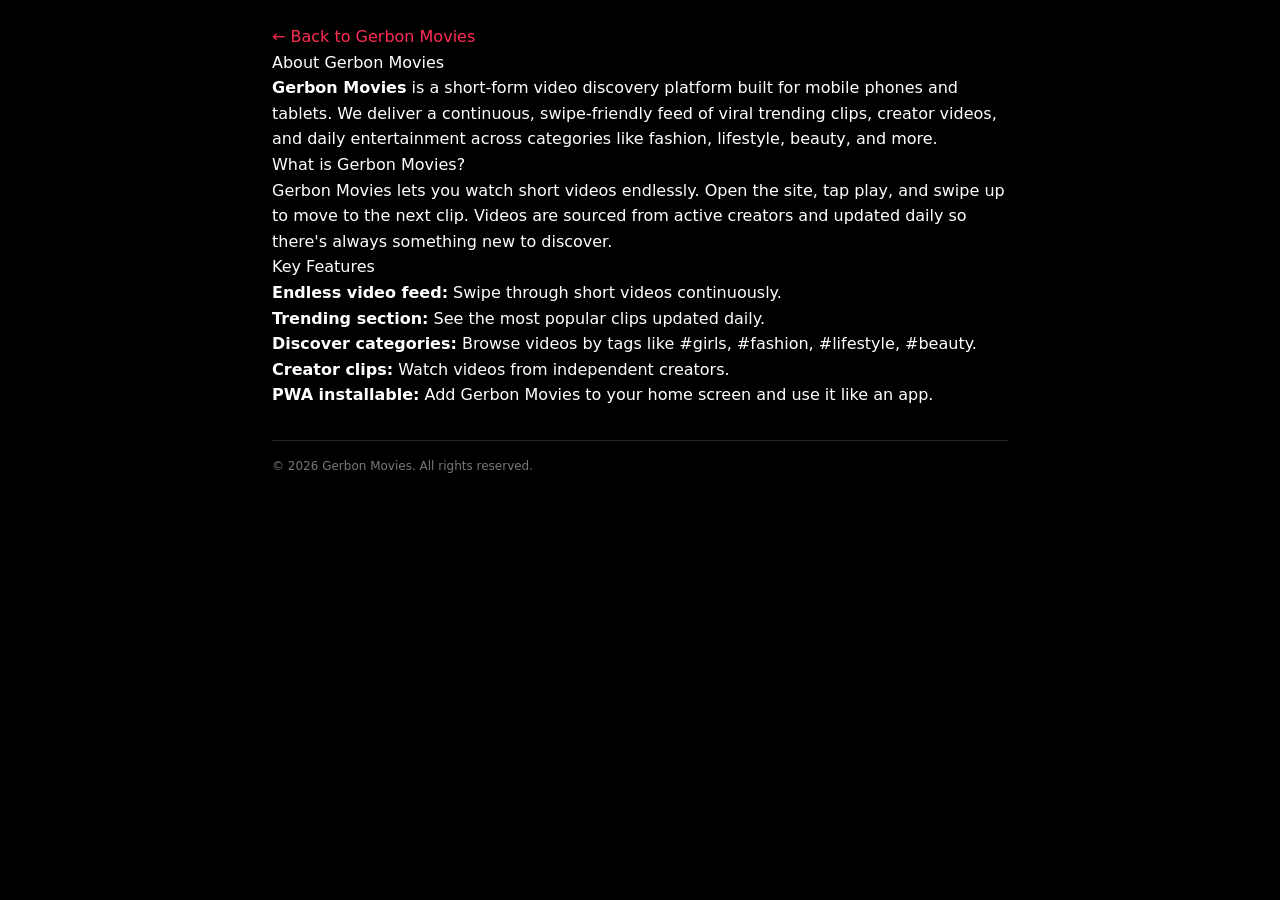
<file: about.html>
<!DOCTYPE html>
<html lang="en">
<head>
  <!-- Google Tag Manager -->
  <script async src="https://www.googletagmanager.com/gtm.js?id=GTM-MNTLCVC6"></script>
  <script>
    window.dataLayer = window.dataLayer || [];
    function gtag(){dataLayer.push(arguments);}
    gtag('js', new Date());
  </script>
  <meta charset="UTF-8">
  <meta name="viewport" content="width=device-width, initial-scale=1.0, viewport-fit=cover">
  <meta name="kadam-verification" content="kadam902a97af9df4350a61a5684f57a560cf" />

  <title>About Gerbon Movies | Short Videos &amp; Creator Clips</title>
  <link rel="canonical" href="https://gerbonmovies.site/about.html">
  <link rel="alternate" href="https://gerbonmovies.site/about.html" hreflang="en" />
  <link rel="alternate" href="https://gerbonmovies.site/about.html" hreflang="x-default" />
  <meta name="description" content="About Gerbon Movies — the short video discovery platform for viral trending clips, creator videos, and daily entertainment. Learn who we are, what we do, and how to watch.">
  <meta name="robots" content="index, follow, max-image-preview:large, max-video-preview:-1">
  <meta name="rating" content="general">
  <meta name="theme-color" content="#FF2B55">
  <meta name="color-scheme" content="dark">
  <link rel="icon" href="/favicon.ico" sizes="any" />
  <link rel="icon" href="/icons/icon-192.png" sizes="192x192" type="image/png">
  <link rel="apple-touch-icon" sizes="180x180" href="/icons/icon-192.png">
  <link rel="manifest" href="/manifest.json">
  <meta property="og:site_name" content="Gerbon Movies">
  <meta property="og:locale" content="en_US">
  <meta property="og:title" content="About Gerbon Movies | Short Videos &amp; Creator Clips">
  <meta property="og:description" content="About Gerbon Movies — the short video discovery platform for viral trending clips, creator videos, and daily entertainment.">
  <meta property="og:url" content="https://gerbonmovies.site/about.html">
  <meta property="og:image" content="https://gerbonmovies.site/preview.png">
  <meta name="twitter:image" content="https://gerbonmovies.site/preview.png">
  <meta property="og:type" content="website">
  <meta name="twitter:card" content="summary_large_image">
  <meta name="twitter:title" content="About Gerbon Movies | Short Videos &amp; Creator Clips">
  <meta name="twitter:description" content="About Gerbon Movies — the short video discovery platform.">
  <script type="application/ld+json">{"@context":"https://schema.org","@type":"WebPage","name":"About Gerbon Movies","url":"https://gerbonmovies.site/about.html","description":"About Gerbon Movies — the short video discovery platform for viral trending clips, creator videos, and daily entertainment.","publisher":{"@type":"Organization","name":"Gerbon Movies","url":"https://gerbonmovies.site/"}}</script>
  <script type="application/ld+json">{"@context":"https://schema.org","@type":"BreadcrumbList","itemListElement":[{"@type":"ListItem","item":"https://gerbonmovies.site/","name":"Home","position":1},{"@type":"ListItem","item":"https://gerbonmovies.site/about.html","name":"About","position":2}]}</script>
  <link rel="stylesheet" href="/ntok.css">
  <link rel="stylesheet" href="/css/base.css">
</head>
<body class="bg-black text-white antialiased">
  <div class="container" style="max-width:48rem;margin:0 auto;padding:24px 16px;line-height:1.6;font-family:system-ui,-apple-system,Segoe UI,Roboto,sans-serif;">
    <a href="/index.html" style="color:#ff2c55;text-decoration:none;">&larr; Back to Gerbon Movies</a>
    <h1>About Gerbon Movies</h1>
    <p><strong>Gerbon Movies</strong> is a short-form video discovery platform built for mobile phones and tablets. We deliver a continuous, swipe-friendly feed of viral trending clips, creator videos, and daily entertainment across categories like fashion, lifestyle, beauty, and more.</p>
    <h2>What is Gerbon Movies?</h2>
    <p>Gerbon Movies lets you watch short videos endlessly. Open the site, tap play, and swipe up to move to the next clip. Videos are sourced from active creators and updated daily so there's always something new to discover.</p>
    <h2>Key Features</h2>
    <ul>
      <li><strong>Endless video feed:</strong> Swipe through short videos continuously.</li>
      <li><strong>Trending section:</strong> See the most popular clips updated daily.</li>
      <li><strong>Discover categories:</strong> Browse videos by tags like #girls, #fashion, #lifestyle, #beauty.</li>
      <li><strong>Creator clips:</strong> Watch videos from independent creators.</li>
      <li><strong>PWA installable:</strong> Add Gerbon Movies to your home screen and use it like an app.</li>
    </ul>
    <footer style="margin-top:32px;padding-top:16px;border-top:1px solid #222;color:#777;font-size:12px;">
      &copy; 2026 Gerbon Movies. All rights reserved.
    </footer>
  </div>
</body>
</html>
</file>
<file: css/base.css>
/* css/base.css — design tokens + toast. Loaded after ntok.css. */
:root {
  --color-accent-cyan: #25f4ee;
  --color-accent-saved: #facc15;
  --color-border: #2f2f2f;
  --color-primary: #fe2c55;
  --sx-bg: #000;
  --sx-surface: #121212;
  --sx-elev: #1e1e1e;
}
.sx-toast {
  pointer-events: auto;
  background: rgba(20, 20, 20, 0.95);
  border: 1px solid #2f2f2f;
  color: #fff;
  font-size: 13px;
  font-weight: 600;
  padding: 10px 14px;
  border-radius: 12px;
  margin-top: 8px;
  box-shadow: 0 8px 24px rgba(0, 0, 0, 0.5);
  transition: opacity 0.3s;
}
.sx-toast-hide { opacity: 0; }
</file>
